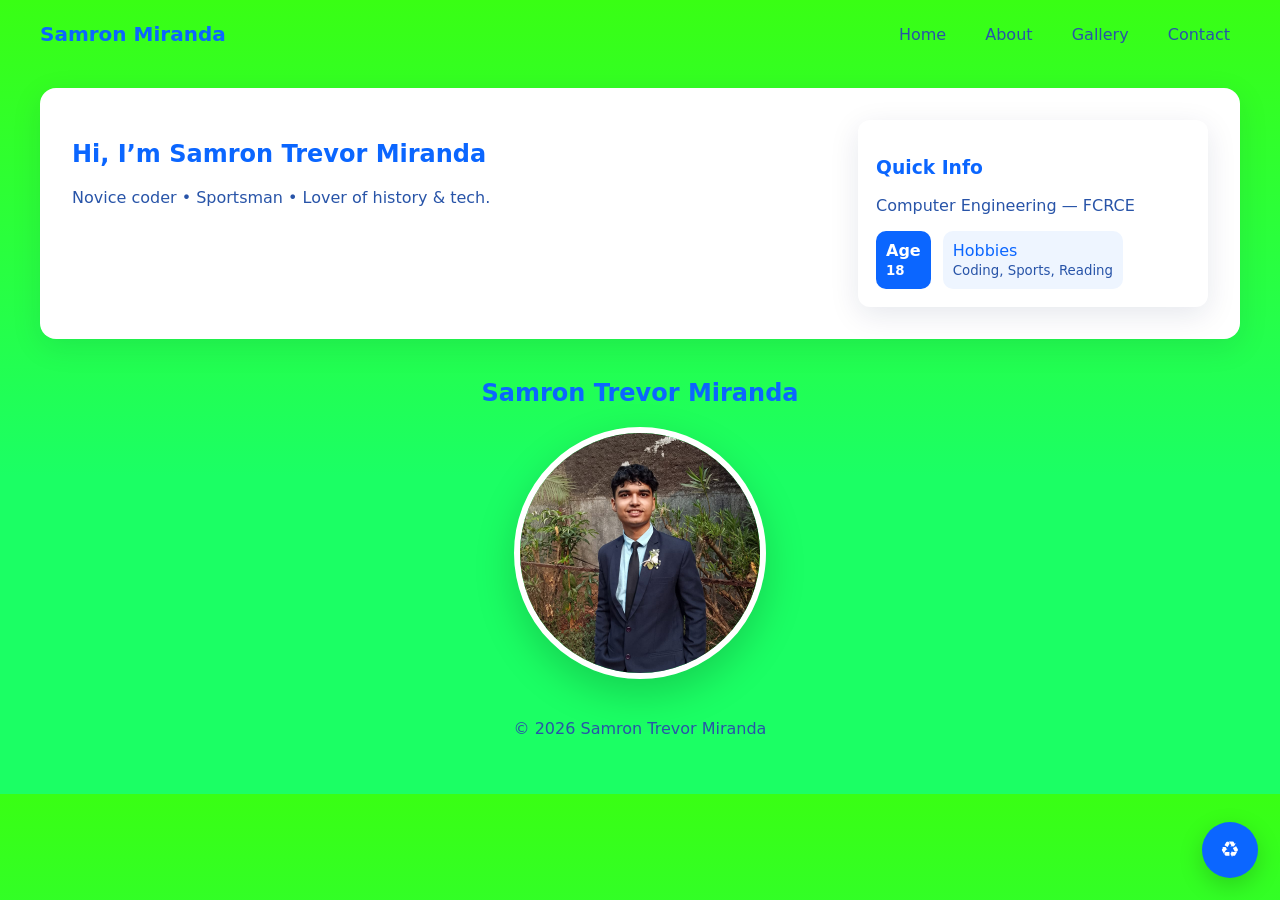
<file: index.html>
<!doctype html>
<html lang="en">
<head>
  <meta charset="utf-8" />
  <meta name="viewport" content="width=device-width,initial-scale=1" />
  <title>Samron Trevor Miranda — Portfolio</title>

  <style>
    :root{
      /* NEON THEME */
      --bg-neon: #39ff14;
      --bg-neon-2: #1bff64;
      --accent-blue: #0b66ff;
      --muted-blue: #2854a8;
      --card:#ffffff;
      --shadow: 0 8px 30px rgba(12,33,80,0.1);
      --body-bg: linear-gradient(180deg,var(--bg-neon),var(--bg-neon-2) 60%);
    }

    /* CLASSIC THEME */
    body.theme-classic{
      --bg-neon: #f8fbff;
      --bg-neon-2: #eaf4ff;
      --accent-blue: #0b66ff;
      --muted-blue: #6b7a90;
      --card:#ffffff;
      --body-bg: linear-gradient(180deg,var(--bg-neon),var(--bg-neon-2) 60%);
    }

    body{
      margin:0;
      background:var(--body-bg);
      font-family:Inter,system-ui;
      color:var(--accent-blue);
      -webkit-font-smoothing:antialiased;
      padding-bottom:40px;
      transition:background .25s ease, color .25s ease;
    }

    header{
      display:flex;
      justify-content:space-between;
      align-items:center;
      padding:22px 28px;
      max-width:1200px;
      margin:0 auto;
    }
    .logo{font-weight:700;font-size:20px;color:var(--accent-blue)}
    nav a{
      text-decoration:none;
      color:var(--muted-blue);
      margin-left:14px;
      padding:8px 10px;
      border-radius:8px;
    }
    nav a:hover{
      background:white;
      color:var(--accent-blue);
    }

    .container{max-width:1200px;margin:0 auto;padding:0 28px}

    .hero{
      margin-top:20px;
      padding:32px;
      background:white;
      border-radius:16px;
      display:grid;
      grid-template-columns:1fr 350px;
      gap:25px;
      box-shadow:var(--shadow);
    }
    .lead{color:var(--muted-blue)}

    /* Profile Photo */
    .profile-section{
      text-align:center;
      margin-top:40px;
    }
    .profile-photo-wrapper{
      width:240px;
      height:240px;
      margin:0 auto;
      border-radius:50%;
      overflow:hidden;
      border:6px solid var(--card);
      box-shadow:0 15px 40px rgba(0,0,0,0.18);
    }
    .profile-photo-wrapper img{
      width:100%;
      height:100%;
      object-fit:cover;
    }

    footer{text-align:center;margin-top:40px;color:var(--muted-blue)}

    /* Theme Toggle Button */
    .theme-toggle{
      position:fixed;
      right:22px;
      bottom:22px;
      width:56px;
      height:56px;
      border:none;
      border-radius:50%;
      background:var(--accent-blue);
      color:white;
      cursor:pointer;
      box-shadow:0 8px 25px rgba(0,0,0,0.18);
      font-size:22px;
    }

    @media(max-width:880px){
      .hero{grid-template-columns:1fr}
    }
  </style>
</head>

<body>

  <header>
    <div class="logo">Samron Miranda</div>
    <nav>
      <a href="index.html">Home</a>
      <a href="about.html">About</a>
      <a href="gallery.html">Gallery</a>
      <a href="contact.html">Contact</a>
    </nav>
  </header>

  <main class="container">

    <section class="hero">
      <div>
        <h1>Hi, I’m <span style="color:var(--accent-blue)">Samron Trevor Miranda</span></h1>
        <p class="lead">Novice coder • Sportsman • Lover of history & tech.</p>
      </div>

      <aside>
        <div style="background:white;padding:18px;border-radius:12px;box-shadow:var(--shadow)">
          <h3>Quick Info</h3>
          <p style="color:var(--muted-blue)">Computer Engineering — FCRCE</p>

          <div style="display:flex;gap:12px;margin-top:12px">
            <div style="background:var(--accent-blue);color:white;padding:10px;border-radius:10px;font-weight:bold">
              Age<br><small>18</small>
            </div>

            <div style="padding:10px;border-radius:10px;background:#eef5ff;color:var(--accent-blue)">
              Hobbies<br><small style="color:var(--muted-blue)">Coding, Sports, Reading</small>
            </div>
          </div>
        </div>
      </aside>
    </section>

    <!-- PROFILE PHOTO SECTION -->
    <section class="profile-section">
      <h2 style="color:var(--accent-blue)">Samron Trevor Miranda</h2>

      <div class="profile-photo-wrapper">
        <img src="./sam.jpeg" alt="Profile photo of Samron">

      </div>
    </section>

  </main>

  <footer>
    <p>&copy; <script>document.write(new Date().getFullYear())</script> Samron Trevor Miranda</p>
  </footer>

  <!-- THEME TOGGLE -->
  <button class="theme-toggle" id="themeToggle">♻</button>

  <script>
    const btn = document.getElementById("themeToggle");
    btn.addEventListener("click", ()=>{
      document.body.classList.toggle("theme-classic");
    });
  </script>

</body>
</html>
</file>
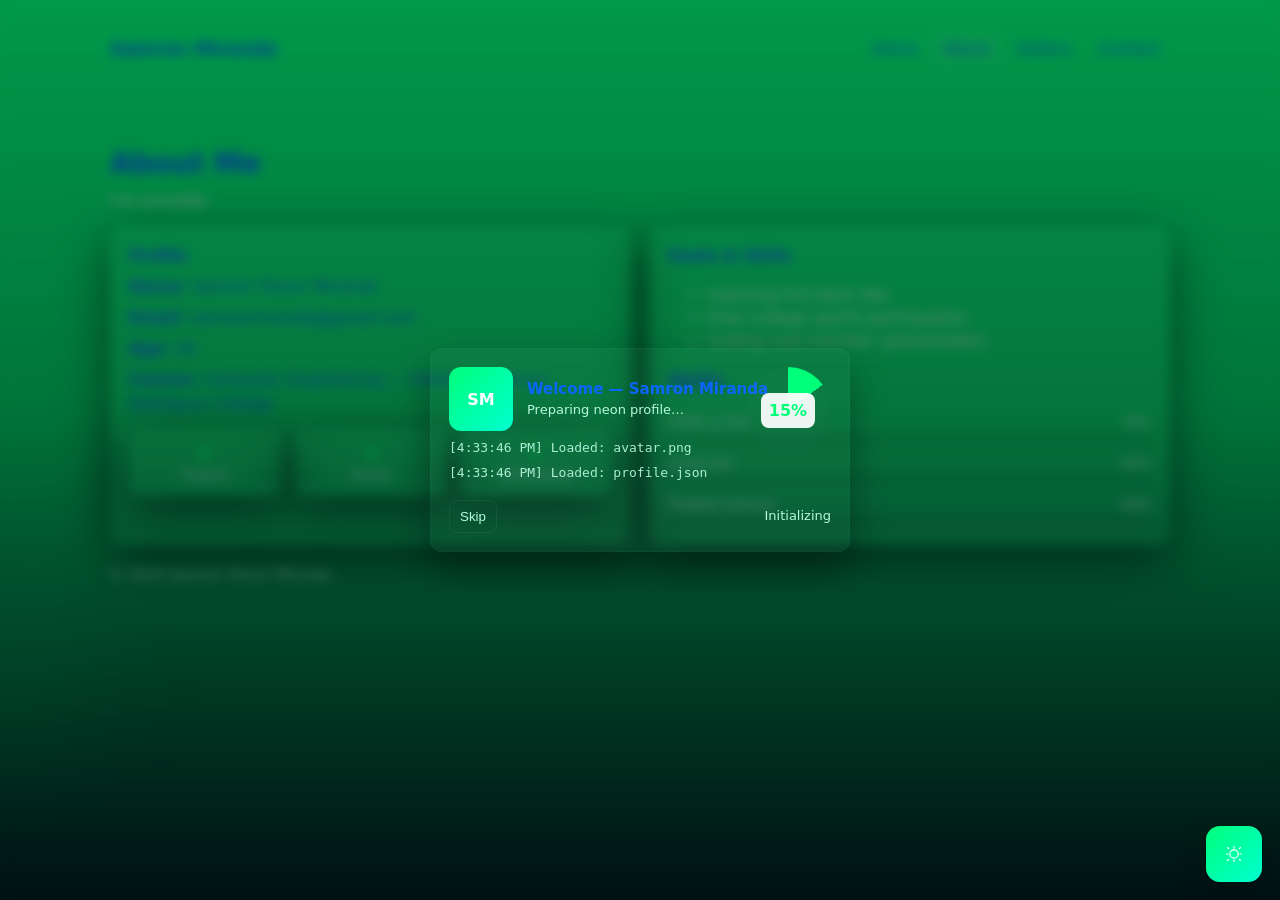
<file: about.html>
<!doctype html>
<html lang="en">
<head>
<meta charset="utf-8" />
<meta name="viewport" content="width=device-width,initial-scale=1" />
<title>About — Samron Miranda (Neon Green)</title>
<meta name="description" content="About — neon green default, loader, theme toggle bottom-right" />
<style>
  :root{
    /* text & accents */
    --blue-primary: #0b66ff;   /* lettering color */
    --blue-2: #5fb0ff;

    /* PROFESSIONAL (light) theme tokens */
    --bg-prof: linear-gradient(180deg,#f6fbff,#eaf4ff 60%);
    --card-prof: #fff;
    --accent-prof: var(--blue-primary);
    --muted-prof: #3b506b;
    --shadow-prof: 0 10px 30px rgba(12,33,80,0.06);

    /* NEON GREEN theme tokens (DEFAULT) */
    --bg-neon: linear-gradient(180deg, #00ff7a 0%, #00d36a 45%, #002227 100%);
    --card-neon: rgba(255,255,255,0.03);
    --accent-neon: #00ff7a;
    --accent2-neon: #00ffd1;
    --muted-neon: #b8f9df;
    --shadow-neon: 0 14px 50px rgba(0,20,16,0.6);

    /* active tokens (start using neon by default) */
    --bg: var(--bg-neon);
    --card: var(--card-neon);
    --accent: var(--accent-neon);
    --accent-2: var(--accent2-neon);
    --muted: var(--muted-neon);
    --shadow: var(--shadow-neon);

    --ink: var(--blue-primary); /* lettering blue */
    --radius:12px;
    --fw-sans: Inter, system-ui, -apple-system, "Segoe UI", Roboto, "Helvetica Neue", Arial;
    font-family: var(--fw-sans);
    -webkit-font-smoothing:antialiased;
    -moz-osx-font-smoothing:grayscale;
    box-sizing:border-box;
  }

  /* Add a "pro" class to body to switch to professional theme */
  body.pro{
    --bg: var(--bg-prof);
    --card: var(--card-prof);
    --accent: var(--accent-prof);
    --accent-2: var(--accent-prof);
    --muted: var(--muted-prof);
    --shadow: var(--shadow-prof);
  }

  /* Base layout */
  *{box-sizing:border-box}
  html,body{height:100%}
  body{
    margin:0;background:var(--bg);color:var(--ink);padding-bottom:80px;
    transition:background .32s ease, color .2s ease;
    font-size:16px;line-height:1.45;
  }
  .container{max-width:1100px;margin:0 auto;padding:28px 20px}
  header{display:flex;align-items:center;justify-content:space-between;padding:8px 0 20px}
  .brand{font-weight:800;color:var(--ink);text-decoration:none;font-size:18px}
  nav .links{display:flex;gap:14px;align-items:center}
  a.nav-link{color:var(--ink);text-decoration:none;padding:8px 10px;border-radius:8px;opacity:0.95}
  a.nav-link.active{background:rgba(255,255,255,0.06);color:var(--ink)}

  main{padding:6px 0 26px}
  h1{font-size:28px;margin:6px 0;color:var(--ink)}
  .hero{display:flex;gap:18px;align-items:center;margin-bottom:12px}
  .hero .label{font-weight:700;color:var(--muted);font-size:13px}
  .word-rotator{overflow:hidden;height:22px;position:relative}
  .word-rotator .words{position:absolute;left:0;top:0;animation:rot 9s linear infinite}
  .word{display:block;height:22px;padding:0 6px;font-weight:800;color:var(--accent)}
  @keyframes rot{0%{transform:translateY(0)}20%{transform:translateY(-22px)}40%{transform:translateY(-44px)}60%{transform:translateY(-66px)}80%{transform:translateY(-88px)}100%{transform:translateY(0)}}

  .grid{display:grid;grid-template-columns:1fr 1fr;gap:18px}
  .card{background:var(--card);padding:18px;border-radius:12px;box-shadow:var(--shadow);color:var(--muted);border:1px solid rgba(0,0,0,0.04)}
  .card h2{margin:0 0 8px;color:var(--ink);font-size:16px}
  .card p{margin:8px 0;color:var(--ink);opacity:0.95}

  .skills .bar{height:12px;background:rgba(0,0,0,0.06);border-radius:999px;overflow:hidden}
  .skills .fill{height:100%;width:0;transition:width 1.1s ease;background:linear-gradient(90deg,var(--accent),var(--accent-2))}

  .stats{display:flex;gap:12px;margin-top:14px}
  .stat{flex:1;padding:12px;border-radius:10px;background:linear-gradient(180deg, rgba(255,255,255,0.02), rgba(255,255,255,0.01));text-align:center;box-shadow:var(--shadow);color:var(--ink)}
  .stat .num{font-weight:900;color:var(--accent);font-size:18px}

  footer{margin-top:26px;color:var(--muted);opacity:0.9;font-size:14px}

  @media (max-width:880px){ .grid{grid-template-columns:1fr} header{padding-bottom:12px} }

  /* neon visual accent (subtle) */
  .orb{position:fixed;left:-120px;bottom:-80px;width:420px;height:420px;border-radius:50%;background:radial-gradient(circle at 30% 30%, rgba(0,255,122,0.12), rgba(0,255,210,0.04), transparent 40%);filter:blur(44px);pointer-events:none;opacity:0.95}

  /* LOADER */
  #loader{position:fixed;inset:0;display:flex;align-items:center;justify-content:center;z-index:9999;background:linear-gradient(180deg, rgba(0,0,0,0.4), rgba(0,0,0,0.5));backdrop-filter: blur(6px)}
  #loader.hidden{opacity:0;visibility:hidden;pointer-events:none;transition:opacity .28s,visibility .28s}
  .stage{width:420px;max-width:92%;padding:18px;border-radius:12px;background:rgba(255,255,255,0.02);color:var(--ink);text-align:left;box-shadow:0 18px 40px rgba(0,0,0,0.35);position:relative;overflow:hidden;border:1px solid rgba(255,255,255,0.03)}
  .loader-top{display:flex;align-items:center;gap:14px;margin-bottom:8px}
  .pulse{width:64px;height:64px;border-radius:12px;background:linear-gradient(135deg,var(--accent),var(--accent-2));display:flex;align-items:center;justify-content:center;font-weight:900;color:white}
  .files{font-family:ui-monospace, SFMono-Regular, Menlo, Monaco, "Roboto Mono", monospace;font-size:13px;line-height:1.4;max-height:110px;overflow:hidden;margin-top:8px;color:var(--muted)}
  .files .row{opacity:0.92;margin-bottom:6px}
  .progress-arc{width:86px;height:86px;border-radius:50%;display:grid;place-items:center;margin-left:auto;margin-right:0;position:absolute;right:18px;top:18px;background:conic-gradient(var(--accent) 0% , rgba(255,255,255,0.02) 0% );box-shadow: inset 0 -6px 18px rgba(0,0,0,0.04)}
  .progress-arc .pct{font-weight:900;color:var(--ink);background:rgba(255,255,255,0.92);padding:6px 8px;border-radius:8px;color:var(--accent)}
  .loader-actions{display:flex;gap:8px;margin-top:12px;align-items:center}
  .skip{background:transparent;border:1px solid rgba(255,255,255,0.06);padding:8px 10px;border-radius:8px;color:var(--muted);cursor:pointer}

  /* Bottom-right toggle */
  #themeToggleFixed{position:fixed;right:18px;bottom:18px;z-index:10010;width:56px;height:56px;border-radius:14px;border:0;cursor:pointer;display:grid;place-items:center;background:linear-gradient(135deg,var(--accent),var(--accent-2));box-shadow:0 10px 30px rgba(0,0,0,0.2);color:white;font-weight:800;transition:transform .18s}
  #themeToggleFixed:active{transform:translateY(2px)}

  @media (prefers-reduced-motion: reduce){ .word-rotator .words{animation:none} }
</style>
</head>
<body>
  <!-- LOADER -->
  <div id="loader" role="status" aria-live="polite" aria-label="Loading interface">
    <div class="stage" role="dialog" aria-modal="true" aria-label="Loading">
      <div class="loader-top">
        <div class="pulse" aria-hidden="true">SM</div>
        <div>
          <div style="font-weight:800;color:var(--ink);font-size:15px">Welcome — Samron Miranda</div>
          <div style="font-size:13px;color:var(--muted)">Preparing neon profile…</div>
        </div>
        <div class="progress-arc" id="arc"><div class="pct" id="arcPct">0%</div></div>
      </div>

      <div class="files" id="fileList" aria-hidden="true" style="margin-top:6px"></div>

      <div class="loader-actions">
        <button class="skip" id="skipBtn" aria-label="Skip loading">Skip</button>
        <div style="flex:1"></div>
        <div style="font-size:13px;color:var(--muted)" id="loaderStatus">Initializing</div>
      </div>
    </div>
  </div>

  <div class="orb" aria-hidden="true"></div>

  <!-- HEADER -->
  <div class="container">
    <header>
      <a class="brand" href="index.html">Samron Miranda</a>
      <nav class="links" aria-label="Primary">
        <a class="nav-link" href="index.html">Home</a>
        <a class="nav-link active" href="about.html">About</a>
        <a class="nav-link" href="gallery.html">Gallery</a>
        <a class="nav-link" href="contact.html">Contact</a>
      </nav>
    </header>
  </div>

  <!-- MAIN -->
  <main class="container" id="main" aria-hidden="true">
    <h1>About Me</h1>

    <div class="hero">
      <div class="label">I’m currently:</div>
      <div class="word-rotator" aria-hidden="true">
        <div class="words">
          <span class="word">Learning Full-Stack</span>
          <span class="word">Building Small Apps</span>
          <span class="word">Practising Sports</span>
          <span class="word">Reading History</span>
          <span class="word">Exploring Design</span>
        </div>
      </div>
    </div>

    <div class="grid">
      <section class="card" aria-labelledby="bioHeading">
        <h2 id="bioHeading">Profile</h2>
        <p><strong>Name:</strong> Samron Trevor Miranda</p>
        <p><strong>Email:</strong> <a href="mailto:samronmiranda@gmail.com" style="color:var(--ink);text-decoration:none">samronmiranda@gmail.com</a></p>
        <p><strong>Age:</strong> 18</p>
        <p><strong>Course:</strong> Computer Engineering — Father Conceicao Rodrigues College</p>

        <div class="stats" aria-hidden="true">
          <div class="stat"><div class="num" data-target="6">0</div><div style="font-size:12px;color:var(--muted)">Projects</div></div>
          <div class="stat"><div class="num" data-target="12">0</div><div style="font-size:12px;color:var(--muted)">Events</div></div>
          <div class="stat"><div class="num" data-target="1">0</div><div style="font-size:12px;color:var(--muted)">Clubs Joined</div></div>
        </div>
      </section>

      <section class="card" aria-labelledby="goalsHeading">
        <h2 id="goalsHeading">Goals & Skills</h2>
        <ul style="color:var(--muted)">
          <li>Learning full-stack dev</li>
          <li>Inter-college sports participation</li>
          <li>Coding club member (placeholder)</li>
        </ul>

        <h3 style="margin-top:12px;color:var(--ink)">Skills</h3>
        <div class="skills" aria-hidden="true">
          <div style="margin-bottom:10px">
            <div style="display:flex;justify-content:space-between;font-size:13px;color:var(--muted)"><span>HTML & CSS</span><span>75%</span></div>
            <div class="bar"><div class="fill" data-fill="75%"></div></div>
          </div>
          <div style="margin-bottom:10px">
            <div style="display:flex;justify-content:space-between;font-size:13px;color:var(--muted)"><span>JavaScript</span><span>60%</span></div>
            <div class="bar"><div class="fill" data-fill="60%"></div></div>
          </div>
          <div>
            <div style="display:flex;justify-content:space-between;font-size:13px;color:var(--muted)"><span>Problem Solving</span><span>80%</span></div>
            <div class="bar"><div class="fill" data-fill="80%"></div></div>
          </div>
        </div>
      </section>
    </div>

    <footer style="margin-top:18px">&copy; <span id="yr"></span> Samron Trevor Miranda</footer>
  </main>

  <!-- Bottom-right toggle -->
  <button id="themeToggleFixed" aria-pressed="false" aria-label="Toggle background theme">
    <svg width="20" height="20" viewBox="0 0 24 24" fill="none" aria-hidden="true">
      <path d="M12 3v2M12 19v2M4.2 4.2l1.4 1.4M18.4 18.4l1.4 1.4M3 12h2M19 12h2M4.2 19.8l1.4-1.4M18.4 5.6l1.4-1.4M12 7a5 5 0 100 10 5 5 0 000-10z" stroke="white" stroke-width="1.4" stroke-linecap="round" stroke-linejoin="round"/>
    </svg>
  </button>

<script>
  // year
  document.getElementById('yr').textContent = new Date().getFullYear();

  // theme toggle logic (neon green default). "pro" = professional theme
  const themeToggle = document.getElementById('themeToggleFixed');
  const body = document.body;
  function apply(theme){
    if(theme === 'pro'){
      body.classList.add('pro');
      themeToggle.setAttribute('aria-pressed','true');
      localStorage.setItem('sm_theme','pro');
    } else {
      body.classList.remove('pro');
      themeToggle.setAttribute('aria-pressed','false');
      localStorage.setItem('sm_theme','neon');
    }
  }
  // load saved choice, default neon
  const saved = localStorage.getItem('sm_theme') || 'neon';
  apply(saved === 'pro' ? 'pro' : 'neon');

  themeToggle.addEventListener('click', ()=>{
    const isPro = body.classList.contains('pro');
    apply(isPro ? 'neon' : 'pro');
  });

  // loader functionality
  const loader = document.getElementById('loader');
  const arc = document.getElementById('arc');
  const arcPct = document.getElementById('arcPct');
  const fileList = document.getElementById('fileList');
  const loaderStatus = document.getElementById('loaderStatus');
  const skipBtn = document.getElementById('skipBtn');
  const main = document.getElementById('main');

  const files = ['profile.json','avatar.png','neon-assets.pkg','styles.css','script.js','projects.db'];

  function startLoader(){
    main.setAttribute('aria-hidden','true');
    fileList.innerHTML = '';
    let pct = 0; let idx = 0;
    const it = setInterval(()=>{
      pct = Math.min(100, pct + Math.ceil(Math.random()*7));
      arc.style.background = `conic-gradient(var(--accent) ${pct}%, rgba(255,255,255,0.02) ${pct}% )`;
      arcPct.textContent = pct + '%';
      if(Math.random() > 0.45 && idx < files.length){
        const r = document.createElement('div'); r.className = 'row';
        r.textContent = `[${new Date().toLocaleTimeString()}] Loaded: ${files[idx++]}`;
        fileList.prepend(r);
      }
      if(pct < 30) loaderStatus.textContent = 'Initializing';
      else if(pct < 60) loaderStatus.textContent = 'Loading assets';
      else if(pct < 90) loaderStatus.textContent = 'Applying neon shaders';
      else loaderStatus.textContent = 'Finalizing';

      if(pct >= 100){
        clearInterval(it);
        setTimeout(()=>{ loader.classList.add('hidden'); main.removeAttribute('aria-hidden'); animateUI(); }, 420);
      }
    }, 200);
  }

  function animateUI(){
    // animate skill fills and counters (basic)
    document.querySelectorAll('.fill').forEach(f => f.style.width = f.getAttribute('data-fill'));
    document.querySelectorAll('.num').forEach(n => n.textContent = n.dataset.target);
  }

  // skip & accessibility
  skipBtn.addEventListener('click', ()=>{ loader.classList.add('hidden'); main.removeAttribute('aria-hidden'); animateUI(); localStorage.setItem('sm_loader_skipped','1'); });
  document.addEventListener('keydown', (e)=>{ if(e.key === 'Escape'){ loader.classList.add('hidden'); main.removeAttribute('aria-hidden'); animateUI(); localStorage.setItem('sm_loader_skipped','1'); } });

  document.addEventListener('DOMContentLoaded', ()=>{
    const skipBefore = localStorage.getItem('sm_loader_skipped') === '1';
    const reduce = window.matchMedia && window.matchMedia('(prefers-reduced-motion: reduce)').matches;
    if(skipBefore || reduce) { loader.classList.add('hidden'); main.removeAttribute('aria-hidden'); animateUI(); }
    else startLoader();
  });

  // small: pause rotator on hover
  const rotWrap = document.querySelector('.word-rotator');
  const rot = document.querySelector('.word-rotator .words');
  if(rotWrap){
    rotWrap.addEventListener('mouseenter', ()=> rot.style.animationPlayState='paused');
    rotWrap.addEventListener('mouseleave', ()=> rot.style.animationPlayState='running');
  }
</script>
</body>
</html>
</file>
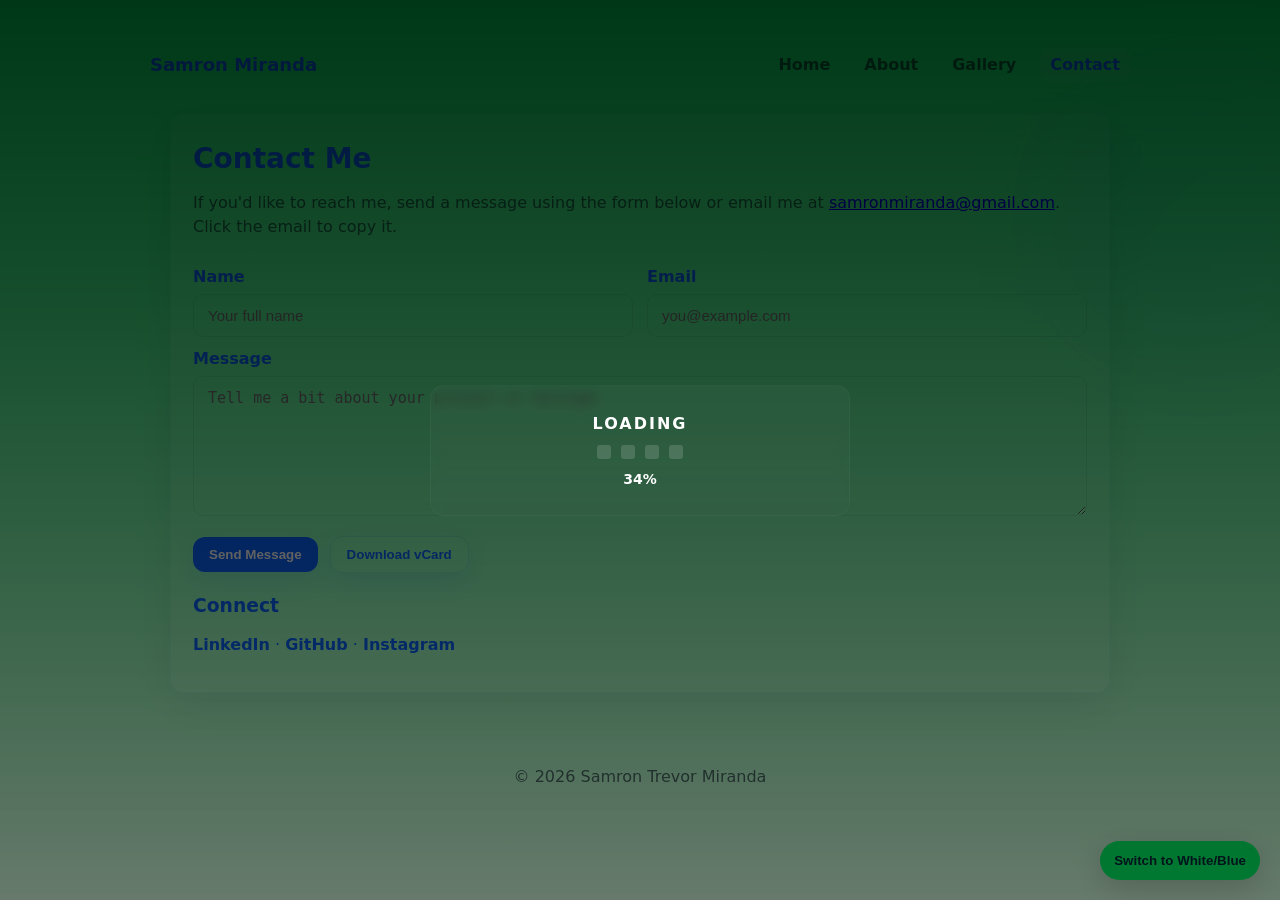
<file: contact.html>
<!doctype html>
<html lang="en">
<head>
<meta charset="utf-8">
<meta name="viewport" content="width=device-width, initial-scale=1">
<title>Contact — Samron Miranda</title>
<meta name="description" content="Contact Samron Trevor Miranda — get in touch.">
<style>
  :root{
    --bg:#f6fbff;--accent:#0b66ff;--muted:#6b7a90;--card:#fff;--glass:rgba(255,255,255,0.85);--shadow:0 12px 40px rgba(6,18,40,0.08);--rounded:12px;--text-color:#0b66ff;
  }
  /* Theme tokens for easy switching */
  .theme-default{ --bg: #f6fbff; --accent: #0b66ff; --muted: #6b7a90; --card: #fff; --glass: rgba(255,255,255,0.85); --shape-opacity:0.06; --text-color:#0b66ff }
  .theme-neon{ --bg: linear-gradient(180deg,#00ff6a 0%, #d8ffe1 100%); --accent: #0b66ff; --muted: rgba(2,10,30,0.6); --card: rgba(255,255,255,0.06); --glass: rgba(255,255,255,0.06); --shape-opacity:0.08; --text-color:#0b66ff }

  /* base reset */
  *{box-sizing:border-box}
  html,body{height:100%}
  body{margin:0;font-family:Inter,system-ui,-apple-system,'Segoe UI',Roboto,Arial;background:var(--bg);color:var(--text-color);-webkit-font-smoothing:antialiased;padding:36px 20px 96px;transition:background .35s ease,color .35s ease}

  .container{max-width:980px;margin:0 auto;padding:20px}
  header.nav-wrap{padding:18px 0}
  .nav{display:flex;align-items:center;justify-content:space-between}
  .brand{font-weight:700;color:var(--accent);text-decoration:none;font-size:18px}
  .nav-links{display:flex;gap:14px;list-style:none;padding:0;margin:0}
  .nav-links a{color:var(--muted);text-decoration:none;padding:8px 10px;border-radius:10px;font-weight:600}
  .nav-links a.active{background:var(--glass);color:var(--accent)}

  main.contact-page{padding:22px 0}
  h1{font-size:28px;margin:6px 0;color:var(--accent)}
  p.intro{color:var(--muted);line-height:1.5}

  /* Card */
  .card{background:var(--card);padding:22px;border-radius:14px;box-shadow:var(--shadow);border:1px solid rgba(11,102,255,0.06)}
  .contact-form{background:transparent;padding:0;border-radius:8px;margin-top:12px}
  .contact-form label{display:block;margin-top:12px;font-weight:700;color:var(--accent)}
  .contact-form input,.contact-form textarea{width:100%;padding:12px 14px;border-radius:10px;border:1px solid rgba(2,10,30,0.08);margin-top:8px;font-size:15px;background:transparent;color:var(--text-color)}
  .contact-form textarea{resize:vertical;min-height:140px}

  .btn{display:inline-block;padding:10px 16px;border-radius:12px;background:var(--accent);color:white;text-decoration:none;border:0;font-weight:800;margin-top:16px;cursor:pointer;box-shadow:0 8px 24px rgba(11,102,255,0.12)}
  .btn.ghost{background:transparent;color:var(--accent);border:1px solid rgba(11,102,255,0.12)}

  .form-row{display:grid;grid-template-columns:1fr 1fr;gap:14px}
  .form-msg{margin-top:10px;color:var(--muted);font-weight:600}

  .socials{margin-top:22px}
  .socials a{color:var(--accent);text-decoration:none;font-weight:700}

  /* floating shape */
  .bg-shape{position:fixed;right:-80px;top:6%;width:320px;height:320px;border-radius:50%;background:linear-gradient(135deg,var(--accent),#5fb0ff);opacity:var(--shape-opacity);filter:blur(48px);pointer-events:none;transition:opacity .35s ease}

  /* tiny animations */
  .btn.sending{transform:translateY(1px) scale(0.98);opacity:0.95}
  .sr-only{position:absolute;width:1px;height:1px;padding:0;margin:-1px;overflow:hidden;clip:rect(0,0,0,0);white-space:nowrap;border:0}

  /* loading overlay (game-style) */
  .loader-overlay{position:fixed;inset:0;display:flex;align-items:center;justify-content:center;background:linear-gradient(180deg, rgba(0,0,0,0.78), rgba(0,0,0,0.52));z-index:9999;flex-direction:column;color:white}
  .loader-box{width:420px;max-width:88%;padding:28px;border-radius:14px;background:linear-gradient(180deg, rgba(255,255,255,0.03), rgba(255,255,255,0.01));backdrop-filter:blur(6px);text-align:center;border:1px solid rgba(255,255,255,0.03)}
  .loader-title{font-weight:800;letter-spacing:2px;margin-bottom:12px}
  .loader-anim{display:flex;gap:10px;justify-content:center;margin-bottom:12px}
  .loader-anim span{width:14px;height:14px;border-radius:3px;background:white;opacity:.15;transform:translateY(0);animation:loaderJump 1s infinite ease-in-out}
  .loader-anim span:nth-child(2){animation-delay:.12s}
  .loader-anim span:nth-child(3){animation-delay:.24s}
  .loader-anim span:nth-child(4){animation-delay:.36s}

  @keyframes loaderJump{0%,80%,100%{transform:translateY(0);opacity:.15}40%{transform:translateY(-18px);opacity:1}}
  .loader-percent{font-size:14px;font-weight:700}
  .loader-hidden{opacity:0;pointer-events:none;transition:opacity .45s ease}

  /* floating theme button bottom-right */
  #themeToggle{position:fixed;right:20px;bottom:20px;z-index:2000;display:inline-flex;align-items:center;gap:10px;padding:12px 14px;border-radius:999px;border:0;background:#00ff6a;color:#042b3a;font-weight:800;box-shadow:0 8px 30px rgba(0,0,0,0.2);cursor:pointer;transition:transform .18s ease,box-shadow .18s ease}
  #themeToggle.small{padding:10px 12px}
  #themeToggle.defaultStyle{background:#fff;color:var(--accent);border:1px solid rgba(11,102,255,0.12)}

  /* responsive */
  @media (max-width:820px){.form-row{grid-template-columns:1fr}.container{padding:12px}#themeToggle{right:14px;bottom:14px;padding:10px 12px}}
</style>
</head>
<body class="theme-neon">
  <!-- Game-style loading overlay -->
  <div id="loader" class="loader-overlay" role="status" aria-live="polite">
    <div class="loader-box">
      <div class="loader-title">LOADING</div>
      <div class="loader-anim" aria-hidden>
        <span></span><span></span><span></span><span></span>
      </div>
      <div class="loader-percent" id="loaderPercent">0%</div>
    </div>
  </div>

  <div class="bg-shape" aria-hidden></div>
  <header class="nav-wrap container">
    <nav class="nav">
      <a class="brand" href="index.html">Samron Miranda</a>
      <ul class="nav-links" id="nav-links-4" aria-hidden>
        <li><a href="index.html">Home</a></li>
        <li><a href="about.html">About</a></li>
        <li><a href="gallery.html">Gallery</a></li>
        <li><a href="contact.html" class="active">Contact</a></li>
      </ul>
    </nav>
  </header>

  <main class="container" id="mainContent" tabindex="-1">
    <section class="card">
      <h1>Contact Me</h1>
      <p class="intro">If you'd like to reach me, send a message using the form below or email me at <a id="mail-link" href="mailto:samronmiranda@gmail.com">samronmiranda@gmail.com</a>. Click the email to copy it.</p>

      <form id="contact-form" class="contact-form" novalidate>
        <div class="form-row">
          <div>
            <label for="name">Name</label>
            <input id="name" name="name" type="text" required aria-required="true" placeholder="Your full name">
          </div>
          <div>
            <label for="email">Email</label>
            <input id="email" name="email" type="email" required aria-required="true" placeholder="you@example.com">
          </div>
        </div>

        <label for="message">Message</label>
        <textarea id="message" name="message" rows="6" required aria-required="true" placeholder="Tell me a bit about your project or message"></textarea>

        <div style="display:flex;gap:12px;align-items:center;flex-wrap:wrap">
          <button type="submit" class="btn" id="sendBtn">Send Message</button>
          <button type="button" class="btn ghost" id="downloadVcard">Download vCard</button>
          <p id="form-msg" class="form-msg" aria-live="polite" style="margin:0"></p>
        </div>
      </form>

      <div class="socials" aria-label="social links">
        <h3 style="margin-top:18px; color:var(--accent)">Connect</h3>
        <p>
          <a href="https://www.linkedin.com/in/samron-miranda-75115b36a" target="_blank" rel="noopener">LinkedIn</a> &middot;
          <a href="https://github.com/11101-cpu/samronmiranda.github.io" target="_blank" rel="noopener">GitHub</a> &middot;
          <a href="https://www.instagram.com/mirandasamron" target="_blank" rel="noopener">Instagram</a>
        </p>
      </div>
    </section>
  </main>

  <footer class="site-footer container" style="margin-top:18px;text-align:center;color:var(--muted)">
    <p>&copy; <span id="year-4"></span> Samron Trevor Miranda</p>
  </footer>

  <!-- theme button fixed bottom-right -->
  <button id="themeToggle" title="Toggle theme" aria-pressed="false">Switch to White/Blue</button>

<script>
  // set year
  document.getElementById('year-4').textContent = new Date().getFullYear();

  // copy email on click with feedback
  const mailLink = document.getElementById('mail-link');
  mailLink.addEventListener('click', (e)=>{
    e.preventDefault();
    const email = mailLink.textContent.trim();
    navigator.clipboard?.writeText(email).then(()=>{
      const prev = mailLink.textContent;
      mailLink.textContent = 'Copied!';
      setTimeout(()=> mailLink.textContent = email, 1400);
    }).catch(()=>{ window.location.href = 'mailto:' + email; });
  });

  // simple client-side validation + fake submit (no backend)
  const form = document.getElementById('contact-form');
  const msg = document.getElementById('form-msg');
  const btn = document.getElementById('sendBtn');

  function validate(){
    const name = form.name.value.trim();
    const email = form.email.value.trim();
    const message = form.message.value.trim();
    if(!name) return 'Please enter your name.';
    if(!email || !/^\S+@\S+\.\S+$/.test(email)) return 'Please enter a valid email.';
    if(!message || message.length < 10) return 'Message should be at least 10 characters.';
    return '';
  }

  form.addEventListener('submit', (e)=>{
    e.preventDefault();
    const err = validate();
    if(err){ msg.textContent = err; msg.style.color = 'crimson'; return; }

    // simulate send animation
    btn.classList.add('sending');
    const original = btn.textContent;
    btn.textContent = 'Sending...';
    msg.style.color = 'var(--muted)';
    msg.textContent = 'Sending your message — simulated (no backend).';

    setTimeout(()=>{
      btn.classList.remove('sending');
      btn.textContent = original;
      msg.style.color = 'green';
      msg.textContent = 'Thanks! Your message was "sent" (simulation). I recommend connecting this form to a service like Formspree or Netlify Forms for real submissions.';
      form.reset();
    }, 1200);
  });

  // Accessibility: press Enter on any input to submit
  form.addEventListener('keydown', (e)=>{ if(e.key === 'Enter' && e.target.tagName !== 'TEXTAREA') { e.preventDefault(); form.requestSubmit(); } });

  // Theme toggle: switch between neon (current) and original white/blue deck
  const themeToggle = document.getElementById('themeToggle');
  const body = document.body;
  let isDefault = false; // currently neon

  function applyDefaultStyleButton(){
    themeToggle.classList.add('defaultStyle');
    themeToggle.style.boxShadow = '0 8px 30px rgba(11,102,255,0.12)';
  }

  function applyNeonStyleButton(){
    themeToggle.classList.remove('defaultStyle');
    themeToggle.style.boxShadow = '0 8px 30px rgba(0,0,0,0.18)';
  }

  function updateToggleLabel(){
    themeToggle.textContent = isDefault ? 'Switch to Neon Green' : 'Switch to White/Blue';
    themeToggle.setAttribute('aria-pressed', String(isDefault));
    if(isDefault) applyDefaultStyleButton(); else applyNeonStyleButton();
  }

  themeToggle.addEventListener('click', ()=>{
    isDefault = !isDefault;
    if(isDefault){ body.classList.remove('theme-neon'); body.classList.add('theme-default'); }
    else{ body.classList.remove('theme-default'); body.classList.add('theme-neon'); }
    updateToggleLabel();
  });
  // initial button style
  applyNeonStyleButton();
  updateToggleLabel();

  // Game-style loading: animate percent then fade out
  const loader = document.getElementById('loader');
  const percentEl = document.getElementById('loaderPercent');

  // emulate a game loading sequence with small random increments tuned for professional feel
  let percent = 0;
  function advance(){
    const slow = Math.random() * 6 + 6;
    percent = Math.min(100, Math.round(percent + slow));
    percentEl.textContent = percent + '%';
    if(percent < 100){ setTimeout(advance, Math.random() * 200 + 90); }
    else finishLoading();
  }
  function finishLoading(){
    loader.classList.add('loader-hidden');
    setTimeout(()=> loader.style.display = 'none', 480);
    // focus main content for accessibility
    const main = document.getElementById('mainContent');
    if(main) main.focus();
  }

  document.addEventListener('readystatechange', ()=>{
    if(document.readyState === 'interactive'){
      setTimeout(advance, 220);
    }
  });
  setTimeout(()=>{ if(percent < 100) { percent = 100; percentEl.textContent = '100%'; finishLoading(); } }, 3500);

  // small helper: download vCard
  document.getElementById('downloadVcard').addEventListener('click', ()=>{
    const vcard = `BEGIN:VCARD\nVERSION:3.0\nFN:Samron Trevor Miranda\nEMAIL;TYPE=INTERNET:samronmiranda@gmail.com\nEND:VCARD`;
    const blob = new Blob([vcard], {type:'text/vcard'});
    const url = URL.createObjectURL(blob);
    const a = document.createElement('a');
    a.href = url; a.download = 'samron_miranda.vcf'; document.body.appendChild(a); a.click(); a.remove(); URL.revokeObjectURL(url);
  });
</script>
</body>
</html>
</file>
